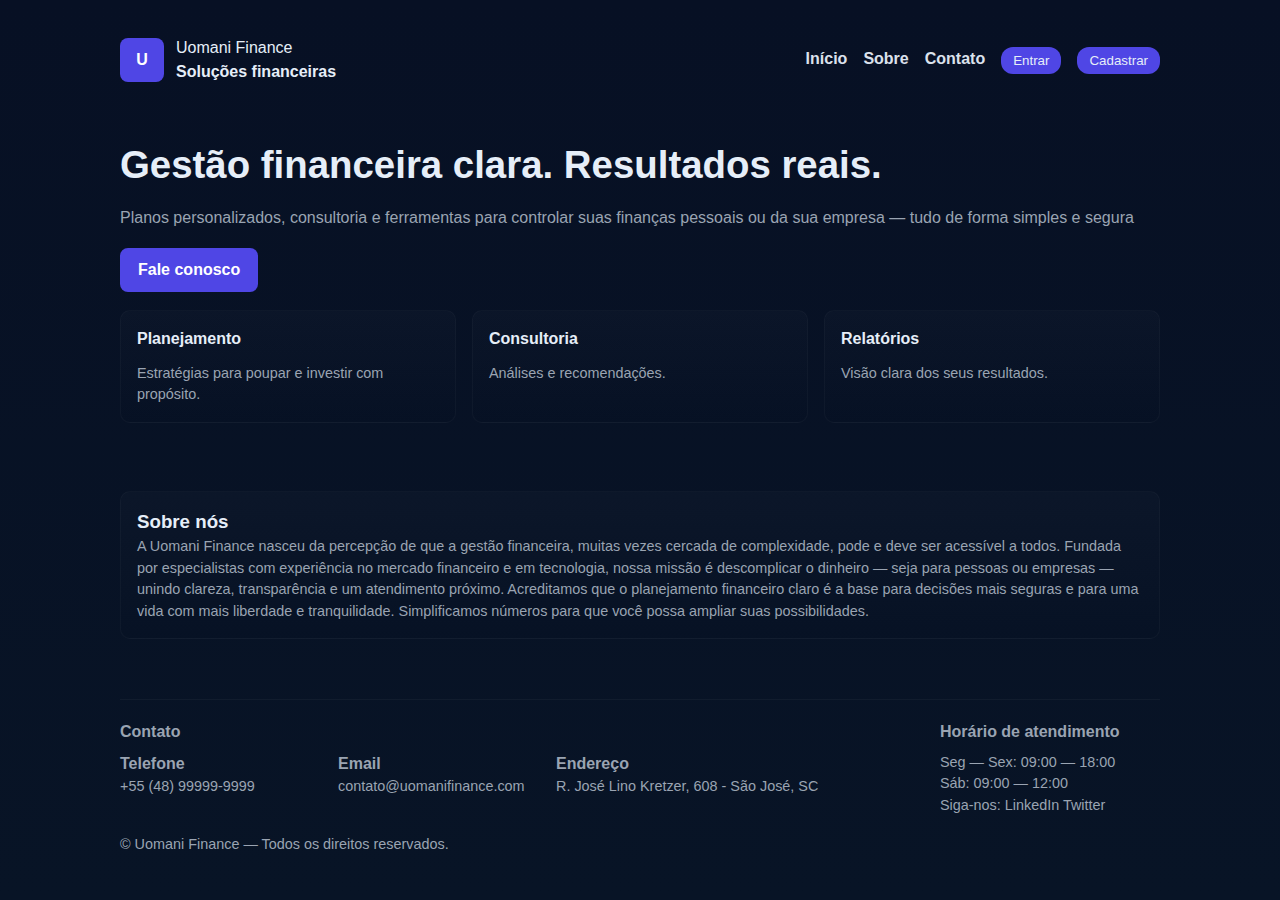
<file: index.html>
<!DOCTYPE html>
<html lang="pt-br">
  <head>
    <meta charset="UTF-8" />
    <meta name="viewport" content="width=device-width, initial-scale=1.0" />
    <title>Uomani Finance</title>
    <link rel="icon" href="/assets/uomaniFavicon.png" type="image/x-icon" />
    <link rel="stylesheet" href="styles/main.css" />
  </head>
  <body>
    <header>
      <div id="marca">
        <div class="logo">U</div>
        <div>
          <div>Uomani Finance</div>
          <div class="pequeno">Soluções financeiras</div>
        </div>
      </div>

      <nav aria-label="Navegação principal">
        <ul>
          <li><a href="/pages/report.html">Início</a></li>
          <li><a href="/pages/client.html">Sobre</a></li>
          <li><a href="#contato">Contato</a></li>
          <li>
            <button id="btn-entrar" button onclick="login.showModal()">
              Entrar
            </button>
          </li>
          <!--Ao serem clicados os botões devem direcionar para uma página tanto para entrar quanto para cadastrar, para entrar será um pop-up que apareça o login e senha para entrar, para cadastar direcionará para uma nova página -->
          <li>
            <button button onclick="cadastro.showModal()">Cadastrar</button>
          </li>
        </ul>
      </nav>
    </header>

    <main>
      <section id="home" class="hero">
        <div class="hero-left">
          <h1>Gestão financeira clara. Resultados reais.</h1>
          <p>
            Planos personalizados, consultoria e ferramentas para controlar suas
            finanças pessoais ou da sua empresa — tudo de forma simples e segura
          </p>
          <a class="cta" href="#contato">Fale conosco</a>

          <div class="carta-grid" aria-hidden="false">
            <div class="carta">
              <strong>Planejamento</strong>
              <p class="texto-pequeno">
                Estratégias para poupar e investir com propósito.
              </p>
            </div>
            <div class="carta">
              <strong>Consultoria</strong>
              <p class="texto-pequeno">Análises e recomendações.</p>
            </div>
            <div class="carta">
              <strong>Relatórios</strong>
              <p class="texto-pequeno">Visão clara dos seus resultados.</p>
            </div>
          </div>
        </div>
      </section>

      <section id="sobre">
        <div class="carta">
          <h3>Sobre nós</h3>
          <p class="texto-pequeno">
            A Uomani Finance nasceu da percepção de que a gestão financeira,
            muitas vezes cercada de complexidade, pode e deve ser acessível a
            todos. Fundada por especialistas com experiência no mercado
            financeiro e em tecnologia, nossa missão é descomplicar o dinheiro —
            seja para pessoas ou empresas — unindo clareza, transparência e um
            atendimento próximo. Acreditamos que o planejamento financeiro claro
            é a base para decisões mais seguras e para uma vida com mais
            liberdade e tranquilidade. Simplificamos números para que você possa
            ampliar suas possibilidades.
          </p>
        </div>
        <div id="galeria">
          <div class="grupo-imagens">
            <img
              class="carta-imagem"
              src="assets/images/uomani_agreemnet.png"
              alt="Consultor da Uomani Finance apertando a mão de um cliente após fechar um acordo"
            />
            <img
              class="carta-imagem"
              src="assets/images/uomani_app.png"
              alt="Aplicativo da Uomani Finance utilizado por um cliente"
            />
            <img
              class="carta-imagem"
              src="assets/images/uomani_client.png"
              alt="Secretária da Uomani Finance atendendo um cliente na recepção"
            />
            <img
              class="carta-imagem"
              src="assets/images/uomani_office.png"
              alt="Logo da Uomani Finance em uma parede do escritório da empresa"
            />
            <img
              class="carta-imagem"
              src="assets/images/uomani_consultor.png"
              alt="Consultor da Uomani atendendo uma cliente mostrando os resultados em gráficos"
            />
            <img
              class="carta-imagem"
              src="assets/images/uomani_cSomething.png"
              alt="Diretores da Uomani Finance em uma reunião de negócios"
            />
            <img
              class="carta-imagem"
              src="assets/images/uomani_group.png"
              alt="Reunião de alinhamento dos funcionários da Uomani Finance"
            />
            <img
              class="carta-imagem"
              src="assets/images/uomani_tecnolog.png"
              alt="Foto generica de tecnologia com ícones de rede e conexões digitais da Uomani Finance"
            />
            <img
              class="carta-imagem"
              src="assets/images/uomani_woman.png"
              alt="Executiva da Uomani Finance analisando relatórios financeiros em seu tablet"
            />
          </div>
          <div aria-hidden="true" class="grupo-imagens">
            <img
              class="carta-imagem"
              src="assets/images/uomani_agreemnet.png"
              alt="Consultor da Uomani Finance apertando a mão de um cliente após fechar um acordo"
            />
            <img
              class="carta-imagem"
              src="assets/images/uomani_app.png"
              alt="Aplicativo da Uomani Finance utilizado por um cliente"
            />
            <img
              class="carta-imagem"
              src="assets/images/uomani_client.png"
              alt="Secretária da Uomani Finance atendendo um cliente na recepção"
            />
            <img
              class="carta-imagem"
              src="assets/images/uomani_office.png"
              alt="Logo da Uomani Finance em uma parede do escritório da empresa"
            />
            <img
              class="carta-imagem"
              src="assets/images/uomani_consultor.png"
              alt="Consultor da Uomani atendendo uma cliente mostrando os resultados em gráficos"
            />
            <img
              class="carta-imagem"
              src="assets/images/uomani_cSomething.png"
              alt="Diretores da Uomani Finance em uma reunião de negócios"
            />
            <img
              class="carta-imagem"
              src="assets/images/uomani_group.png"
              alt="Reunião de alinhamento dos funcionários da Uomani Finance"
            />
            <img
              class="carta-imagem"
              src="assets/images/uomani_tecnolog.png"
              alt="Foto generica de tecnologia com ícones de rede e conexões digitais da Uomani Finance"
            />
            <img
              class="carta-imagem"
              src="assets/images/uomani_woman.png"
              alt="Executiva da Uomani Finance analisando relatórios financeiros em seu tablet"
            />
          </div>
        </div>
      </section>
    </main>

    <footer id="contato">
      <div>
        <div>
          <h4>Contato</h4>
          <div class="contatos">
            <div class="contato-item">
              <div>Telefone</div>
              <div class="texto-pequeno">
                <a href="tel:+5548999999999">+55 (48) 99999-9999</a>
              </div>
            </div>

            <div class="contato-item">
              <div>Email</div>
              <div class="texto-pequeno">
                <a href="mailto:contato@Uomanifinance.com"
                  >contato@uomanifinance.com</a
                >
              </div>
            </div>

            <div class="contato-item">
              <div>Endereço</div>
              <div class="texto-pequeno">
                R. José Lino Kretzer, 608 - São José, SC
              </div>
            </div>
          </div>
        </div>

        <div class="horario-div">
          <h4>Horário de atendimento</h4>
          <div class="texto-pequeno">
            Seg — Sex: 09:00 — 18:00<br />Sáb: 09:00 — 12:00
          </div>
          <div class="redes-sociais texto-pequeno">
            Siga-nos:
            <a href="#">LinkedIn</a>
            <a href="#">Twitter</a>
          </div>
        </div>
      </div>

      <div class="copyright texto-pequeno">
        © <span id="ano"></span> Uomani Finance — Todos os direitos reservados.
      </div>
    </footer>

    <!-- Pop-up `Entrar` -->
    <dialog id="login">
      <form method="dialog" id="login-form">
        <h2>Login</h2>
        <input id="login--email" type="email" placeholder="E-mail" required />
        <input id="login-senha" type="password" placeholder="Senha" required />

        <div id="login-buttons">
          <button id="login-btn-entrar" type="submit">Entrar</button>
          <button type="button" onclick="login.close()">Cancelar</button>
        </div>
      </form>
    </dialog>

    <dialog id="cadastro">
      <form method="dialog" id="cadastro-form">
        <h2>Cadastro</h2>
        <input
          id="cadastro-nome"
          type="text"
          placeholder="Nome Completo"
          required
        />
        <input id="cadastro-email" type="email" placeholder="E-mail" required />
        <input
          id="cadastro-senha"
          type="password"
          placeholder="Senha"
          required
        />
        <input id="renda-media" type="float" placeholder="Renda Média Mensal" />
        <input
          id="data-nascimento"
          type="date"
          placeholder="Data de Nascimento"
          required
        />
        <div id="cadastro-buttons">
          <button id="cadastro-btn-cadastrar" type="submit">Entrar</button>
          <button type="button" onclick="cadastro.close()">Cancelar</button>
        </div>
      </form>
    </dialog>
    <script type="module" src="src/index.js"></script>
  </body>
</html>
</file>
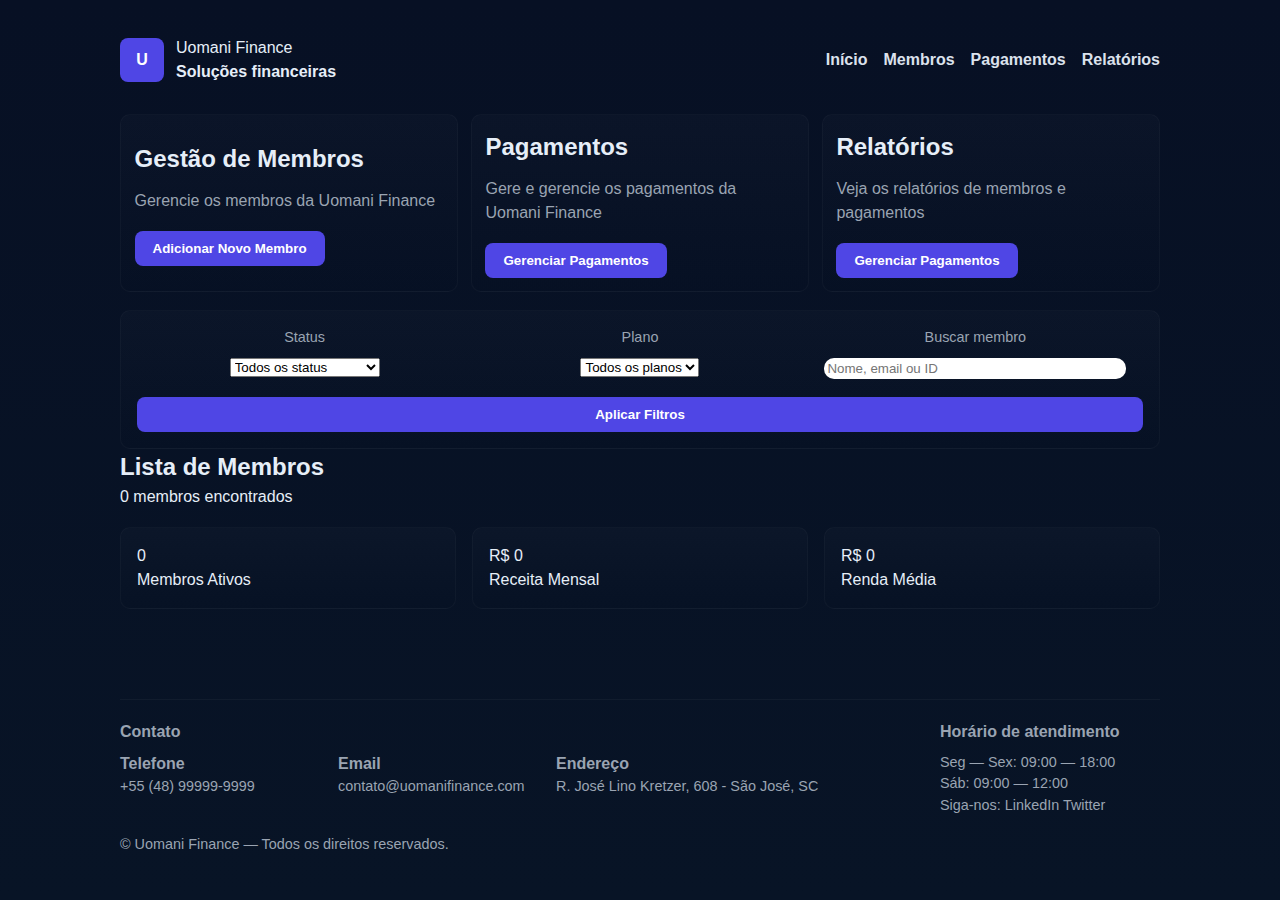
<file: pages/client.html>
<!DOCTYPE html>
<html lang="pt-br">
  <head>
    <meta charset="UTF-8" />
    <meta name="viewport" content="width=device-width, initial-scale=1.0" />
    <title>Membros - Uomani Finance</title>
    <link rel="icon" href="/assets/uomaniFavicon.png" type="image/x-icon" />
    <link rel="stylesheet" href="/styles/main.css" />
    <link rel="stylesheet" href="/styles/pages/client.css" />
  </head>
  <body>
    <header>
      <div id="marca">
        <div class="logo">U</div>
        <div>
          <div>Uomani Finance</div>
          <div class="pequeno">Soluções financeiras</div>
        </div>
      </div>

      <nav aria-label="Navegação principal">
        <ul>
          <li><a href="/index.html">Início</a></li>
          <li><a href="/pages/client.html">Membros</a></li>
          <li><a href="/pages/pagamentos.html">Pagamentos</a></li>
          <li><a href="/pages/report.html">Relatórios</a></li>
        </ul>
      </nav>
    </header>

    <main>
      <section id="principal">
        <div class="hero carta">
          <div class="hero-left">
            <h2>Gestão de Membros</h2>
            <p>Gerencie os membros da Uomani Finance</p>
            <button
              id="btn-adicionar-membro"
              class="cta"
              type="button"
              onclick="cadastro.showModal()"
            >
              Adicionar Novo Membro
            </button>
          </div>
        </div>
        <div class="hero carta">
          <div class="hero-left">
            <h2>Pagamentos</h2>
            <p>Gere e gerencie os pagamentos da Uomani Finance</p>
            <div>
              <button
                id="btn-gerenciar-pagamento"
                class="cta"
                type="button"
                onclick="window.location.href='./pagamentos.html'"
              >
                Gerenciar Pagamentos
              </button>
            </div>
          </div>
        </div>
        <div class="hero carta">
          <div class="hero-left">
            <h2>Relatórios</h2>
            <p>Veja os relatórios de membros e pagamentos</p>
            <div>
              <button
                id="btn-gerar-relatorio"
                class="cta"
                type="button"
                onclick="window.location.href='./report.html'"
              >
                Gerenciar Pagamentos
              </button>
            </div>
          </div>
        </div>
      </section>

      <section id="filtros-membros" class="carta">
        <div id="filtros-container">
          <div class="filtro-grupo">
            <label for="filtro-status" class="texto-pequeno">Status</label>
            <select id="filtro-status">
              <option value="todos">Todos os status</option>
              <option value="ativo">Ativo</option>
              <option value="inativo">Inativo</option>
              <option value="pendente">Pagamento pendente</option>
            </select>
          </div>

          <div class="filtro-grupo">
            <label for="filtro-plano" class="texto-pequeno">Plano</label>
            <select id="filtro-plano">
              <option value="todos">Todos os planos</option>
              <option value="basico">Básico</option>
              <option value="premium">Premium</option>
              <option value="empresarial">Empresarial</option>
            </select>
          </div>

          <div class="filtro-grupo">
            <label for="busca-membro" class="texto-pequeno"
              >Buscar membro</label
            >
            <input
              id="busca-membro"
              type="text"
              placeholder="Nome, email ou ID"
            />
          </div>
        </div>
        <div id="btn-filtros">
          <button id="btn-aplicar-filtros" class="cta secundario">
            Aplicar Filtros
          </button>
        </div>
      </section>

      <section id="lista-membros">
        <div class="cabeçalho-lista">
          <h2>Lista de Membros</h2>
          <div id="lista-membros-lista"></div>
          <div class="contador-membros">
            <span id="total-membros">0</span> membros encontrados
          </div>
        </div>
      </section>

      <!-- Estatísticas rápidas -->
      <section id="estatisticas" class="carta-grid">
        <div class="carta">
          <div class="estatistica-valor" id="total-ativos">0</div>
          <div class="estatistica-label">Membros Ativos</div>
        </div>

        <div class="carta">
          <div class="estatistica-valor" id="total-receita-mensal">R$ 0</div>
          <div class="estatistica-label">Receita Mensal</div>
        </div>

        <div class="carta">
          <div class="estatistica-valor" id="media-renda">R$ 0</div>
          <div class="estatistica-label">Renda Média</div>
        </div>
      </section>
    </main>

    <footer id="contato">
      <div>
        <div>
          <h4>Contato</h4>
          <div class="contatos">
            <div class="contato-item">
              <div>Telefone</div>
              <div class="texto-pequeno">
                <a href="tel:+5548999999999">+55 (48) 99999-9999</a>
              </div>
            </div>
            <div class="contato-item">
              <div>Email</div>
              <div class="texto-pequeno">
                <a href="mailto:contato@Uomanifinance.com"
                  >contato@uomanifinance.com</a
                >
              </div>
            </div>
            <div class="contato-item">
              <div>Endereço</div>
              <div class="texto-pequeno">
                R. José Lino Kretzer, 608 - São José, SC
              </div>
            </div>
          </div>
        </div>
        <div class="horario-div">
          <h4>Horário de atendimento</h4>
          <div class="texto-pequeno">
            Seg — Sex: 09:00 — 18:00<br />Sáb: 09:00 — 12:00
          </div>
          <div class="redes-sociais texto-pequeno">
            Siga-nos:
            <a href="#">LinkedIn</a>
            <a href="#">Twitter</a>
          </div>
        </div>
      </div>
      <div class="copyright texto-pequeno">
        © <span id="ano"></span> Uomani Finance — Todos os direitos reservados.
      </div>
    </footer>

    <!-- cadastro cliente -->
    <dialog class="cadastro" id="cadastro">
      <form method="dialog" id="cadastro-form">
        <h2>Cadastro</h2>
        <input
          id="cadastro-nome"
          type="text"
          placeholder="Nome Completo"
          required
        />
        <input id="cadastro-email" type="email" placeholder="E-mail" required />
        <input
          id="cadastro-senha"
          type="password"
          placeholder="Senha"
          required
        />
        <input
          id="cadastro-renda"
          type="number"
          step="0.01"
          min="0"
          placeholder="Renda Média Mensal"
        />
        <select id="cadastro-status" required>
          <option value="">Estado do Cliente</option>
          <option value="ativo">Ativo</option>
          <option value="inativo">Inativo</option>
          <option value="pendente">Pagamento pendente</option>
        </select>
        <select id="cadastro-plano" required>
          <option value="">Tipo de Plano</option>
          <option value="basico">Básico</option>
          <option value="premium">Premium</option>
          <option value="empresarial">Empresarial</option>
        </select>
        <label
          >Data de Nascimento<input
            id="cadastro-data-nascimento"
            min="1900-01-01"
            type="date"
            required
        /></label>
        <div id="cadastro-buttons">
          <button id="cadastro-btn-cadastrar" type="submit">Cadastrar</button>
          <button type="button" onclick="cadastro.close()">Cancelar</button>
        </div>
      </form>
    </dialog>
    <script type="module" src="/src/index.js"></script>
  </body>
</html>
</file>
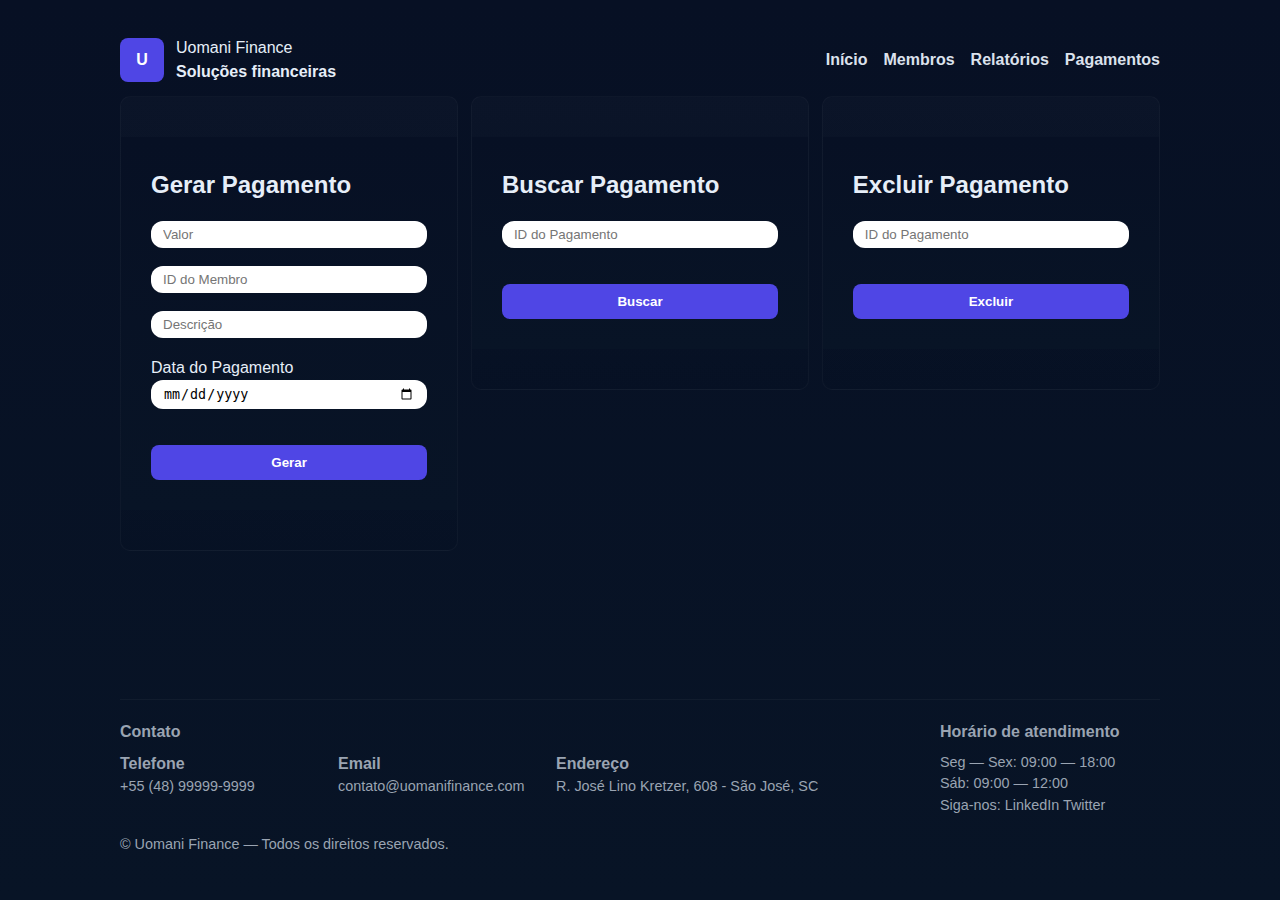
<file: pages/pagamentos.html>
<!DOCTYPE html>
<html lang="pt-br">
  <head>
    <meta charset="UTF-8" />
    <meta name="viewport" content="width=device-width, initial-scale=1.0" />
    <title>Membros - Uomani Finance</title>
    <link rel="icon" href="/assets/uomaniFavicon.png" type="image/x-icon" />
    <link rel="stylesheet" href="/styles/main.css" />
    <link rel="stylesheet" href="/styles/pages/pagamento.css" />
  </head>
  <body>
    <header>
      <div id="marca">
        <div class="logo">U</div>
        <div>
          <div>Uomani Finance</div>
          <div class="pequeno">Soluções financeiras</div>
        </div>
      </div>

      <nav aria-label="Navegação principal">
        <ul>
          <li><a href="/index.html">Início</a></li>
          <li><a href="/pages/client.html">Membros</a></li>
          <li><a href="/pages/report.html">Relatórios</a></li>
          <li><a href="/pages/pagamentos.html">Pagamentos</a></li>
        </ul>
      </nav>
    </header>
    <main>
      <section class="gerar-pagamento">
        <div class="hero carta">
          <form class="hero-left" id="gerar-pagamento">
            <h2>Gerar Pagamento</h2>
            <input
              id="valor-pagamento"
              type="number"
              step="0.01"
              min="0"
              placeholder="Valor"
              required
            />
            <input
              id="membro-associado"
              type="text"
              placeholder="ID do Membro"
              required
            />
            <input
              id="descricao-pagamento"
              type="text"
              placeholder="Descrição"
              required
            />
            <label
              >Data do Pagamento<input id="data-pagamento" type="date" required
            /></label>
            <button id="btn-adicionar-pagamento" class="cta" type="submit">
              Gerar
            </button>
          </form>
        </div>
      </section>

      <section class="buscar-pagamento">
        <div class="hero carta">
          <div class="hero-left" id="buscar-pagamento">
            <h2>Buscar Pagamento</h2>
            <input
              id="busca-pagamento"
              type="text"
              placeholder="ID do Pagamento"
              required
            />
            <button id="btn-adicionar-membro" class="cta" type="button">
              Buscar
            </button>
          </div>
        </div>
      </section>

      <section class="excluir-pagamento">
        <div class="hero carta">
          <div class="hero-left" id="excluir-pagamento">
            <h2>Excluir Pagamento</h2>
            <input
              id="exclui-pagamento"
              type="text"
              placeholder="ID do Pagamento"
              required
            />
            <button id="btn-adicionar-membro" class="cta" type="button">
              Excluir
            </button>
          </div>
        </div>
      </section>
    </main>
    <footer id="contato">
      <div>
        <div>
          <h4>Contato</h4>
          <div class="contatos">
            <div class="contato-item">
              <div>Telefone</div>
              <div class="texto-pequeno">
                <a href="tel:+5548999999999">+55 (48) 99999-9999</a>
              </div>
            </div>
            <div class="contato-item">
              <div>Email</div>
              <div class="texto-pequeno">
                <a href="mailto:contato@Uomanifinance.com"
                  >contato@uomanifinance.com</a
                >
              </div>
            </div>
            <div class="contato-item">
              <div>Endereço</div>
              <div class="texto-pequeno">
                R. José Lino Kretzer, 608 - São José, SC
              </div>
            </div>
          </div>
        </div>
        <div class="horario-div">
          <h4>Horário de atendimento</h4>
          <div class="texto-pequeno">
            Seg — Sex: 09:00 — 18:00<br />Sáb: 09:00 — 12:00
          </div>
          <div class="redes-sociais texto-pequeno">
            Siga-nos:
            <a href="#">LinkedIn</a>
            <a href="#">Twitter</a>
          </div>
        </div>
      </div>
      <div class="copyright texto-pequeno">
        © <span id="ano"></span> Uomani Finance — Todos os direitos reservados.
      </div>
    </footer>
    <script type="module" src="/src/index.js"></script>
  </body>
</html>
</file>
<file: styles/pages/client.css>
#principal {
  display: grid;
  grid-template-columns: repeat(
    auto-fit,
    minmax(clamp(250px, 22vw, 360px), 1fr)
  );
  grid-template-rows: repeat(auto-fit, 1fr);
  gap: 1vw;
}

.hero {
  padding: 4%;
  margin-bottom: 2vh;
  margin-top: 2vh;
}

#filtros-container {
  display: flex;
  justify-content: space-evenly;
  flex-wrap: wrap;
}

.filtro-grupo {
  display: flex;
  flex-direction: column;
  align-items: center;
  flex: 1 1 0;
  gap: 1vh;
}

.filtro-grupo input {
  border: none;
  padding: 3px 3px; /* altura e espaçamento horizontal */
  border-radius: 10px;
}

#btn-filtros {
  display: flex;
  flex-direction: column;
}

.filtro-grupo input {
  display: block;
  width: 90%;
}

#lista-membros-lista {
  display: grid;
  grid-template-columns: repeat(
    auto-fit,
    minmax(clamp(250px, 22vw, 360px), 1fr)
  );
  grid-template-rows: repeat(auto-fit, minmax(150px, 1fr));
  gap: 0.5vw;
}

#lista-membros-lista .carta {
  display: block;
  width: fit-content;
  min-width: 230px;
  width: 100%;
}

.carta .label {
  font-weight: bold;
}

.carta .btn-grupo {
  display: grid;
  grid-template-columns: repeat(auto-fit, 100px);
  gap: 2vw;
}
</file>
<file: styles/pages/pagamento.css>
main {
  display: grid;
  grid-template-columns: repeat(
    auto-fit,
    minmax(clamp(250px, 22vw, 360px), 1fr)
  );
  grid-template-rows: repeat(auto-fit, 1fr);
  gap: 1vw;
}

.hero-left {
  gap: 0;
  padding: 0;
  background: linear-gradient(180deg, #071024 0%, #081426 100%);
  display: flex;
  flex-direction: column;
  gap: 2vh;
  padding: 2vw;
  padding: max(30px, 2vw);
  height: 100%;
  width: 100%;
}

.hero-left input {
  border: none;
  width: 100%;
  padding: 6px 12px;
  border-radius: 12px;
  min-width: 90%;
}

.hero-left label {
  width: 100%;
}

.abre {
  background-color: var(--bg);
  color: var(--text);
  border-radius: 1px;
  display: flex;
  flex-direction: column;
}

.hidden {
  display: none;
}
</file>
<file: styles/main.css>
@import url("base/reset.css");
@import url("base/typography.css");
@import url("base/variables.css");

@import url("components/brand.css");
@import url("components/buttons.css");
@import url("components/cards.css");
@import url("components/contact.css");
@import url("components/cta.css");
@import url("components/forms.css");
@import url("components/hero.css");
@import url("components/images.css");
@import url("components/navigation.css");

@import url("layout/header.css");
@import url("layout/footer.css");
@import url("layout/body.css");
@import url("layout/main.css");
@import url("layout/section.css");
</file>
